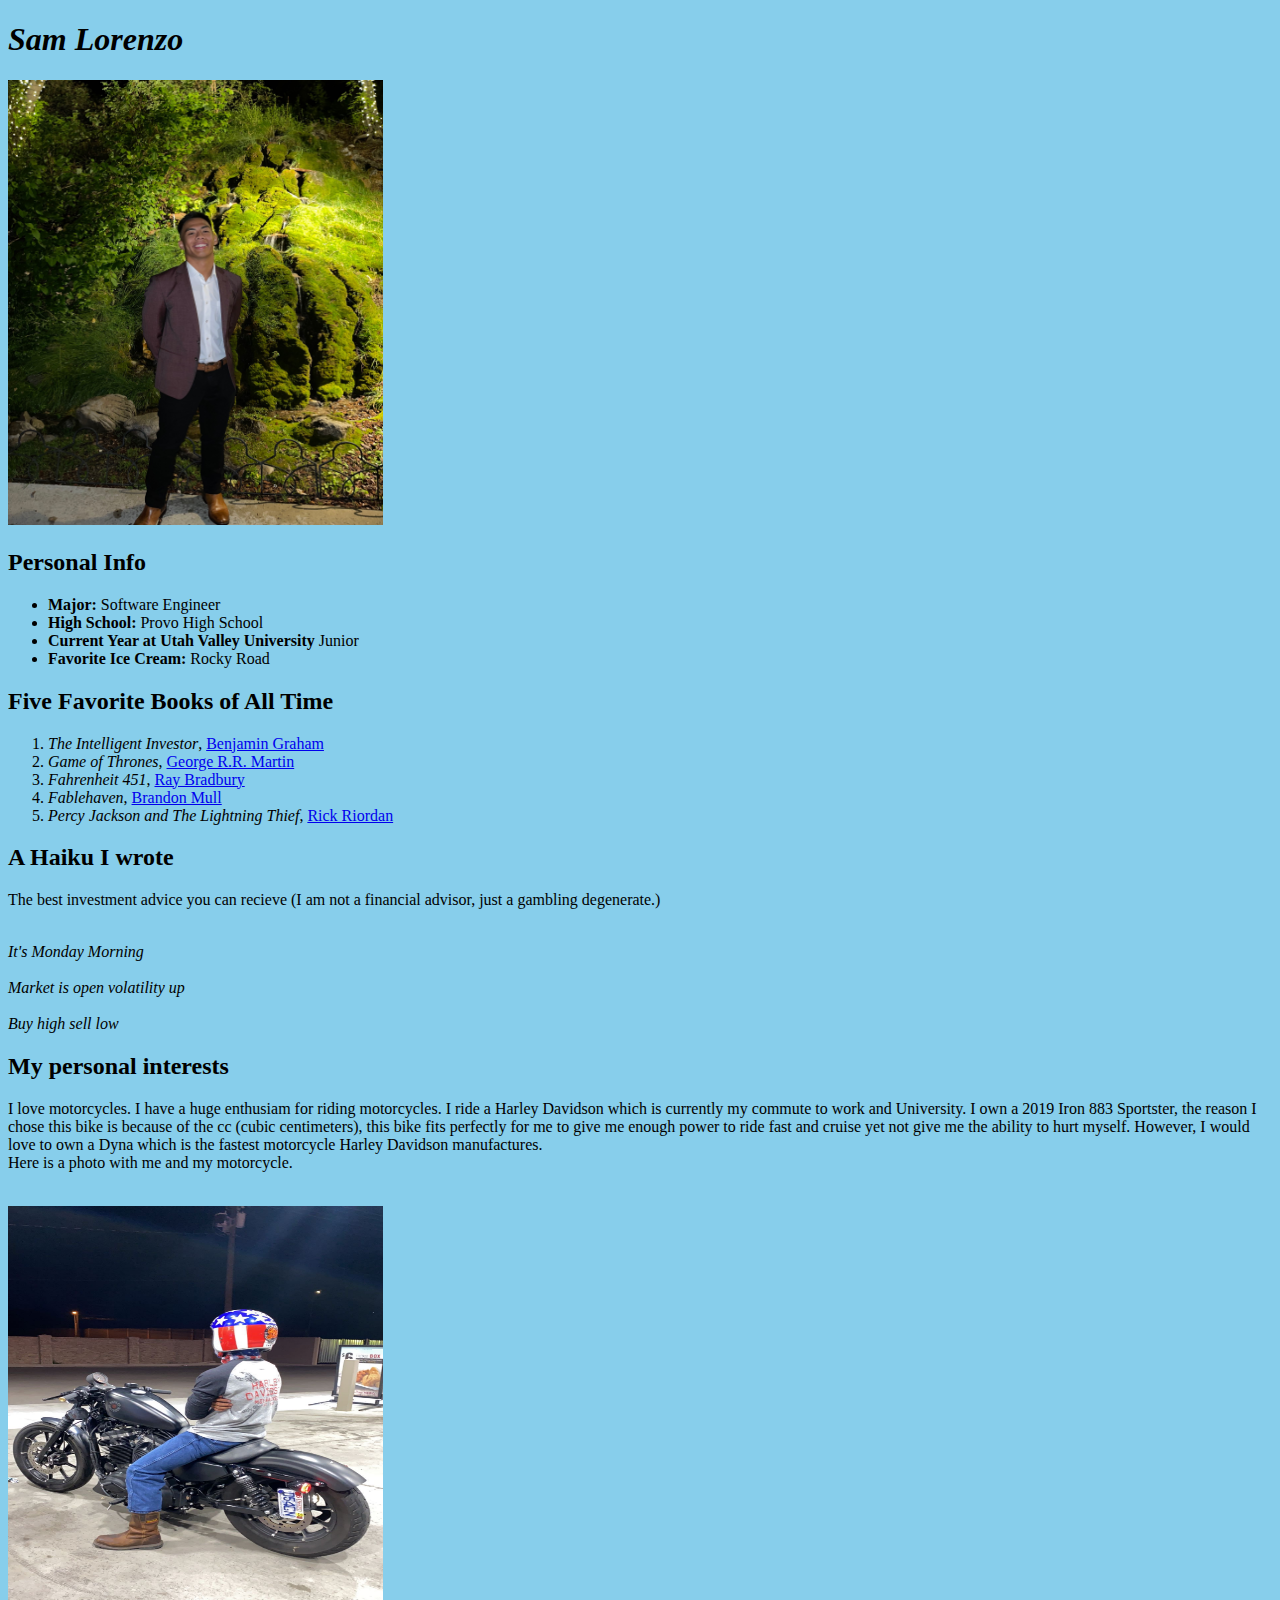
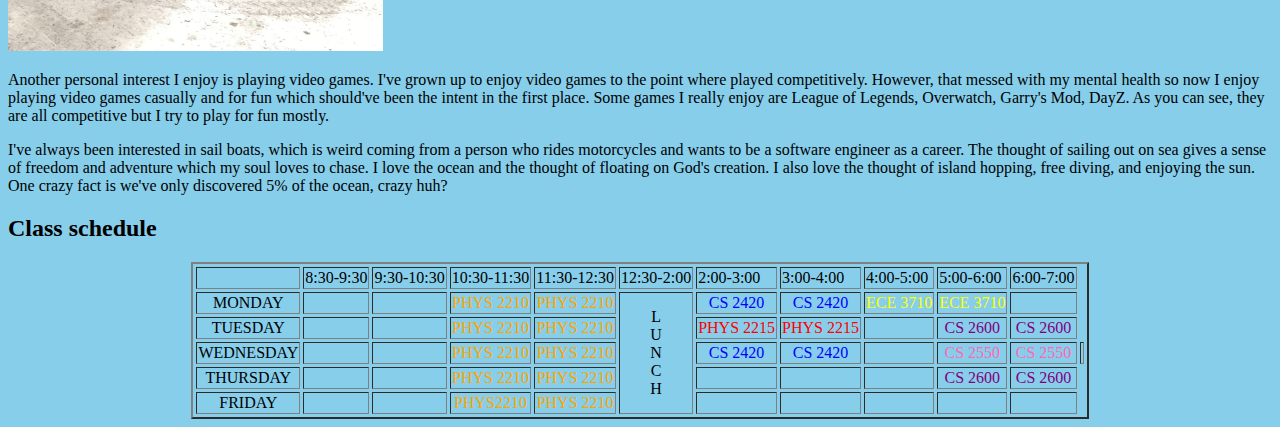
<file: MyWebsite/index.html>
<!DOCTYPE html>
<html lang="en">
  <head>
    <meta charset="UTF-8" />
    <meta http-equiv="X-UA-Compatible" content="IE=edge" />
    <meta name="viewport" content="width=device-width, initial-scale=1.0" />
    <title>Document</title>
  </head>
  <body>
    <h1><i>Sam Lorenzo</i></h1>
    <img src="img/self.portrait.jpg" alt="Sam" width="375" height="445" />

    <h2>Personal Info</h2>

    <ul>
      <li><strong>Major:</strong> Software Engineer</li>
      <li><strong>High School:</strong> Provo High School</li>
      <li><strong>Current Year at Utah Valley University</strong> Junior</li>
      <li><strong>Favorite Ice Cream: </strong> Rocky Road</li>
    </ul>

    <h2>Five Favorite Books of All Time</h2>
    <ol>
      <li>
        <i>The Intelligent Investor</i>,
        <a href="https://en.wikipedia.org/wiki/The_Intelligent_Investor"
          >Benjamin Graham</a
        >
      </li>
      <li>
        <i>Game of Thrones</i>,
        <a href="https://en.wikipedia.org/wiki/A_Game_of_Thrones"
          >George R.R. Martin</a
        >
      </li>
    </li>
    <li>
      <i>Fahrenheit 451</i>,
      <a href="https://en.wikipedia.org/wiki/Fahrenheit_451"
        >Ray Bradbury</a
      >
    </li>

    <li>
        <i>Fablehaven</i>,
        <a href="https://en.wikipedia.org/wiki/Fablehaven"
          >Brandon Mull</a
        >
      </li>

    <li>
        <i>Percy Jackson and The Lightning Thief</i>,
        <a href="https://en.wikipedia.org/wiki/The_Lightning_Thief"
          >Rick Riordan</a
        >
    </li>  
    </ol>
    <h2>A Haiku I wrote</h2>

        <p>The best investment advice you can recieve (I am not a financial advisor, just a gambling degenerate.)</p>
            <br><i>It's Monday Morning</i></br>
            <br><i>Market is open volatility up</i></br>
            <br><i>Buy high sell low</i></br>

    <h2>My personal interests</h2>
        <p>I love motorcycles. I have a huge enthusiam for riding motorcycles. I ride a Harley Davidson which is currently my 
            commute to work and University. I own a 2019 Iron 883 Sportster, the reason I chose this bike is because of the cc (cubic centimeters), this bike fits perfectly for me 
            to give me enough power to ride fast and cruise yet not give me the ability to hurt myself. However, I would love to own a Dyna which is the fastest motorcycle 
            Harley Davidson manufactures.
        <br> Here is a photo with me and my motorcycle. </p></br>
        <img src="img/motorcycle.JPG" alt="my motorcycle" width="375" height="445">
            </p>
        <p>Another personal interest I enjoy is playing video games. I've grown up to enjoy video games to the point
            where played competitively. However, that messed with  my mental health so now I enjoy playing video games 
            casually and for fun which should've been the intent in the first place. Some games I really enjoy are League
            of Legends, Overwatch, Garry's Mod, DayZ. As you can see, they are all competitive but I try to play for fun mostly.
        </p>

        <p>I've always been interested in sail boats, which is weird coming from a person who rides motorcycles and wants to be a 
            software engineer as a career. The thought of sailing out on sea gives a sense of freedom and adventure which my soul loves to chase.
            I love the ocean and the thought of floating on God's creation. I also love the thought of island hopping, free diving, and enjoying 
            the sun. One crazy fact is we've only discovered 5% of the ocean, crazy huh?
        </p>

        <h2>Class schedule</h2>
        <body>
            <body bgcolor="skyblue">
                
                <table border="2" cellspacing="3" align="center">
                <tr>
                 <td align="center">
                 <td>8:30-9:30
                 <td>9:30-10:30
                 <td>10:30-11:30
                 <td>11:30-12:30
                 <td>12:30-2:00
                 <td>2:00-3:00
                 <td>3:00-4:00
                 <td>4:00-5:00
                 <td>5:00-6:00
                 <td>6:00-7:00
                 </td>
                </tr>
                <tr>
                 <td align="center">MONDAY
                 <td align="center"><td align="center"><font color="blue"><br>
                 <td align="center"><font color="orange">PHYS 2210<br>
                 <td align="center"><font color="orange">PHYS 2210<br>
                 <td rowspan="6"align="center">L<br>U<br>N<br>C<br>H
                 <td align="center"><font color="blue">CS 2420<br>
                 <td align="center"><font color="blue">CS 2420<br>
                 <td align="center"><font color="yellow">ECE 3710<br>
                 <td align="center"><font color="yellow">ECE 3710<br>
                 <td align="center">
                </tr>
                <tr>
                 <td align="center">TUESDAY
                 <td align="center"><font color="blue"><br>
                 <td align="center"><font color="red"><br>
                 <td align="center"><font color="orange">PHYS 2210<br>
                 <td align="center"><font color="orange">PHYS 2210<br>
                 <td align="center"><font color="RED">PHYS 2215<BR>
                 <td align="center"><font color="RED">PHYS 2215<br>
                <td align="center"><font color="yellow"><br>
                <td align="center"><font color="PURPLE">CS 2600<br>
                <td align="center"><font color="PURPLE">CS 2600<br>
                </tr>
                <tr>
                 <td align="center">WEDNESDAY
                 <td align="center"><font color="pink"><br>
                 <td align="center"><font color="orange"><BR>
                 <td align="center"><font color="orange">PHYS 2210<br>
                 <td align="center"><font color="orange">PHYS 2210<br>
                 <td align="center"><font color="blue">CS 2420<br>
                 <td align="center"><font color="blue">CS 2420<br>
                 <td align="center"><font color="YELLOW"><br>
                 <td align="center"><font color="HOTPINK">CS 2550<br>
                 <td align="center"><font color="HOTPINK">CS 2550<br>
                 <td align="center">
                </tr>
                <tr>
                 <td align="center">THURSDAY
                 <td align="center"><br>
                 <td align="center"><font color="brown"><br>
                 <td align="center"><font color="orange">PHYS 2210<BR>
                 <td align="center"><font color="orange">PHYS 2210 <br>
                 <td align="center"><font color="blue"> <br>
                 <td align="center"><font color="blue"> <br>
                 <td align="center"><font color="yellow"> <br>
                 <td align="center"><font color="PURPLE">CS 2600<br>
                 <td align="center"><font color="PURPLE">CS 2600<br>
                 </tr>
                <tr>
                 <td align="center">FRIDAY
                 <td align="center"><font color="orange"><BR>
                 <td align="center"><font color="maroon"><br>
                 <td align="center"><font color="orange">PHYS2210<br>
                 <td align="center"><font color="orange">PHYS 2210<br>
                 <td align="center"><font color="blue"> <br>
                 <td align="center"><font color="blue"> <br>
                <td align="center"><font color="yellow"> <br>
                <td align="center"><font color="yellow"> <br>
                <td align="center">
                </tr>
                </body>
            </table>
        </body>
</html>
</file>
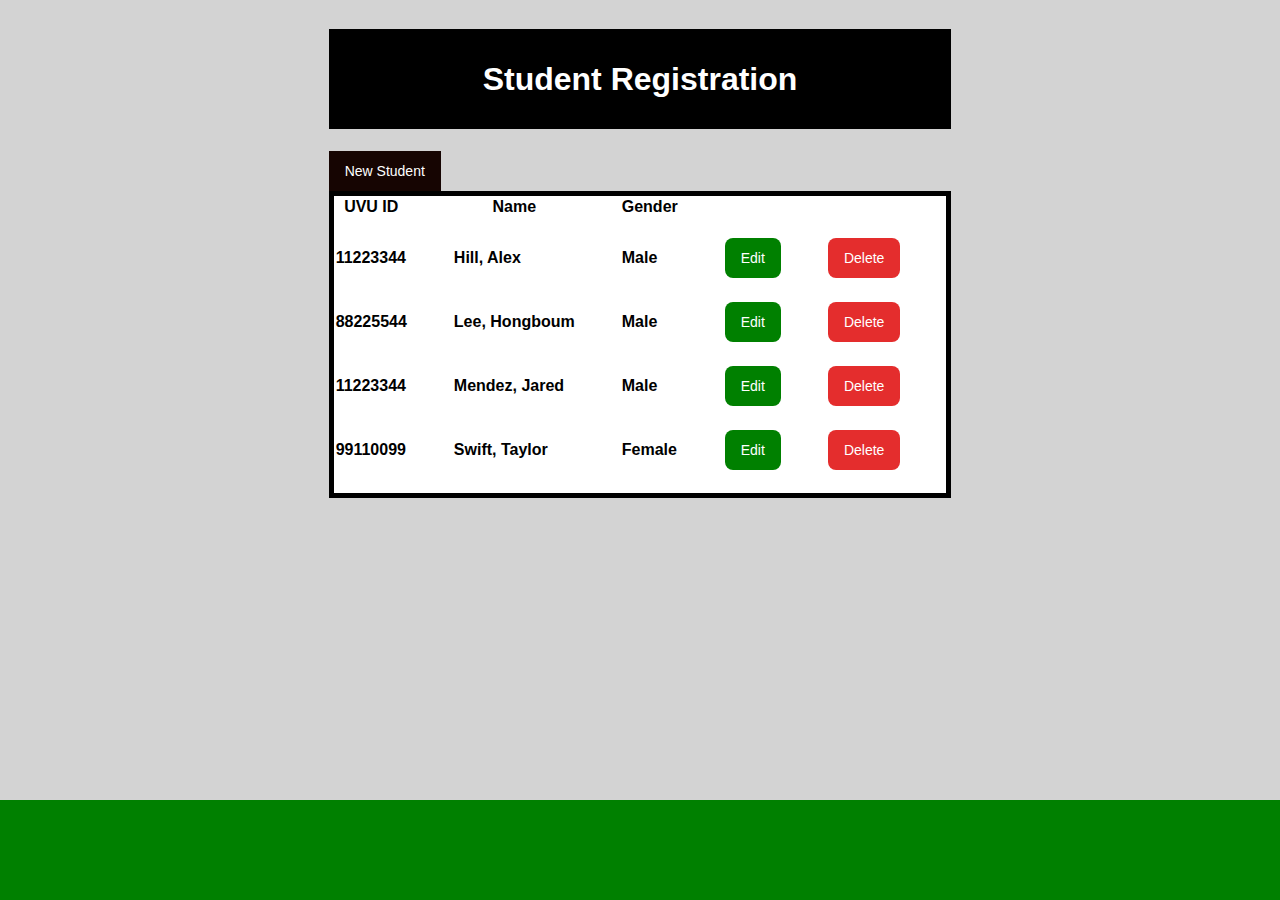
<file: Project05 MVC Part B/index.html>
<!DOCTYPE html>
<html>
  <head>
    <link rel="stylesheet" href="styles/styles.css" />
    <title>Student Registration</title>
    <script src="./scripts/model.js" type="text/javascript"></script>
    <script src="./scripts/controller.js" type="text/javascript"></script>
  </head>
  <body>
    <div id="studentEditArea">
      <h1 id="formTitle"></h1>
      <form name="editForm">
        <table>
          <tr>
            <td>First name:</td>
            <td><input type="text" name="firstNameEdit" /></td>
            <td id="firstNameError">&nbsp;</td>
          </tr>
          <tr>
            <td>Last name:</td>
            <td><input type="text" name="lastNameEdit" /></td>
            <td id="lastNameError">&nbsp;</td>
          </tr>
          <tr>
              <td>Gender:</td>
              <td>
                  <label> <input type="radio" name="gender" value="male" id="genderMaleRadio" />Male</label>
                  <label> <input type="radio" name="gender" value="female" id="genderFemaleRadio" />Female</label>
                  <td id="genderError">&nbsp;</td>
              </td>
          </tr>
          <tr>
            <td>UVU ID:</td>
            <td><input type="text" name="uvuIdEdit" /></td>
            <td id="uvuIdError">&nbsp;</td>
          </tr>
          <tr>
              <td>Race:</td>
              <td>
                  <select name="raceSelect">
                      <option value="caucasian">Caucasian</option>
                      <option value="african american">African American</option>
                      <option value="hispanic">Hispanic</option>
                      <option value="asian">Asian</option>
                      <option value="other">Other</option>

                  </select>
              </td>
              <td id="raceError">&nbsp;</td>
          </tr>
          <tr>
              <td>Age: </td>
              <td><input type="text" name="ageEdit" /></td>
              <td id="ageError">&nbsp;</td>
          </tr>
          <tr>
              <td>&nbsp;</td>
              <td>
                  <label><input type="checkbox" name="isVeteran" />Are you a US veteran?
                </label>
                </td>
                <td>&nbsp;</td>
          </tr>
          <tr>
              <td>
                  <button type="button" id="updateBtn">Update</button>
                  <button type="button" id="createBtn">Create</button>
              </td>
              <td>&nbsp;</td>
              <td>
                <button type="button" id="cancelBtn">Cancel</button>
              </td>
        </table>
      </form>
    </div>

    <div id="studentListArea">
        <h1>Student Registration</h1>
        <button type="button" id="newBtn"> New Student</button>
        <table id="studentTable">
            <tr>
                <th>UVU ID</th>
                <th>Name</th>
                <th>Gender</th>
                <th></th>
                <th></th>
            </tr>
        </table>
    </div>
    <div class="footer">
      <p></p>
    </div>
    <script>
        // Add some test data to the model
        modelCreateStudent("Alex", "Hill", true, 11223344, "african american", 23, false);
        modelCreateStudent("Hongboum", "Lee", true, 88225544, "caucasian", 32, false);
        modelCreateStudent("Jared", "Mendez", true, 11223344, "asian", 32, true);
        modelCreateStudent("Taylor", "Swift", false, 99110099, "hispanic", 32, false);

        // Initialize all the controller
        onPageLoad();
    </script>
  </body>
</html>
</file>
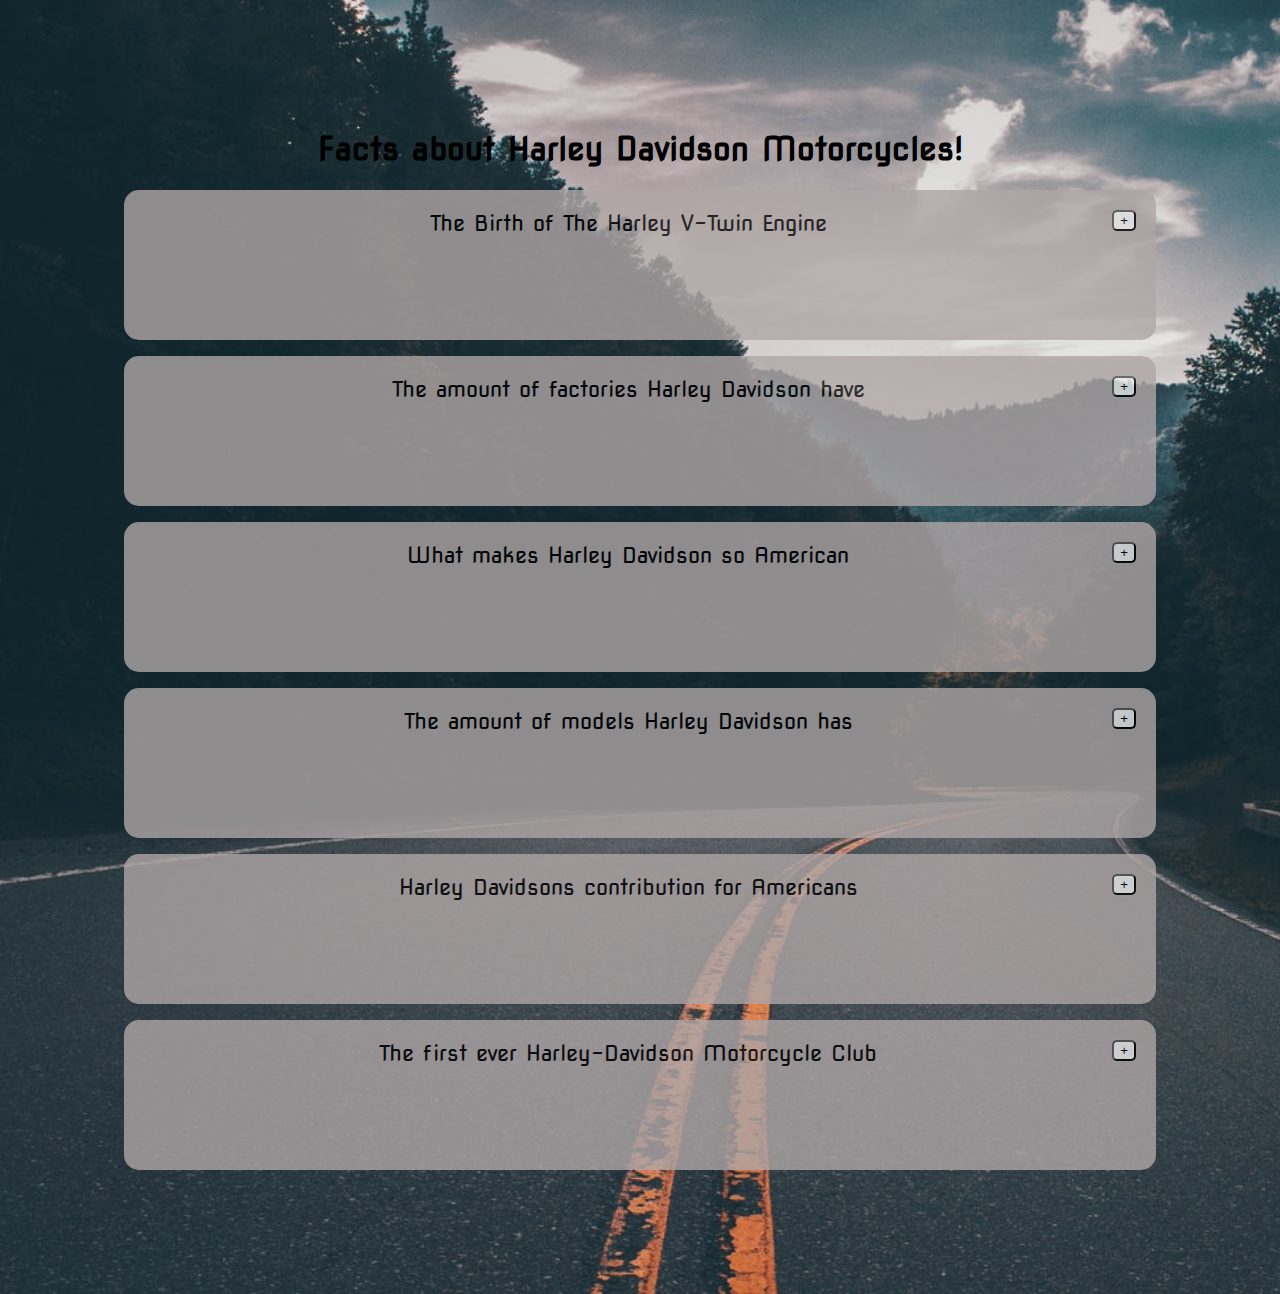
<file: Trivial/index.html>
<!DOCTYPE html>
<html lang="en">
  <head>
    <meta charset="UTF-8" />
    <meta http-equiv="X-UA-Compatible" content="IE=edge" />
    <meta name="viewport" content="width=device-width, initial-scale=1.0" />
    <title>Facts about Harley Davidson Motorcycles</title>
    <link rel="stylesheet" href="./styles/styles.css" />
  </head>
  <body>
    <h1>Facts about Harley Davidson Motorcycles!</h1>
    <main></main>

    <script src="./scripts/apps.js"></script>
  </body>
</html>
</file>
<file: Project05 MVC Part B/styles/styles.css>
h1 {
  display: flex;
  justify-content: center;
  align-items: center;
  background-color: #000;
  height: 100px;
  width: 100%;
  color: #ffffff;
}

#studentListArea {
  display: flex;
  justify-content: center;
  align-items: center;
}
body {
  font-family: ITCAvantGardeStd-Bk, Arial, sans-serif;
  display: flex;
  justify-content: center;
  align-items: center;
  background-color: lightgray;
}

table {
  border: 1px solid black;
  background-color: white;
  border-spacing: 1px;
  border-collapse: separate;
  border-width: thick;
  justify-content: center;
  display: block;
}

td {
  padding-right: 45px;
  font-family: ITCAvantGardeStd-Bk, Arial, sans-serif;
  font-weight: bold;
  padding-bottom: 22px;
}

label {
  content: '\A';
  display: block;
  position: relative;
  align-items: center;
  font-size: 14px;
}

input {
  font-family: ITCAvantGardeStd-Bk, Arial, sans-serif;
  font-weight: bold;
}

select {
  font-family: ITCAvantGardeStd-Bk, Arial, sans-serif;
  font-weight: bold;
}

th {
  padding-right: 45px;
  padding-bottom: 20px;
  font-family: ITCAvantGardeStd-Bk, Arial, sans-serif;
}

tr {
  border-width: 0;
  font-family: ITCAvantGardeStd-Bk, Arial, sans-serif;
  border-collapse: collapse;
  margin: 0;
}

#newBtn {
  background-color: rgb(22, 5, 2);
  border-style: none;
  box-sizing: border-box;
  color: #ffffff;
  cursor: pointer;
  display: inline-block;
  font-family: 'Haas Grot Text R Web', 'Helvetica Neue', Helvetica, Arial,
    sans-serif;
  font-size: 14px;
  font-weight: 500;
  height: 40px;
  line-height: 20px;
  list-style: none;
  margin: 0;
  outline: none;
  padding: 10px 16px;
  position: relative;
  text-align: center;
  text-decoration: none;
  transition: color 100ms;
  vertical-align: baseline;
  user-select: none;
  -webkit-user-select: none;
  touch-action: manipulation;
}

#newBtn:hover,
#newBtn:focus {
  background-color: green;
}

#createBtn {
  appearance: button;
  background-color: rgb(0, 0, 0);
  background-image: none;
  border: 1px solid #000;
  border-radius: 4px;
  box-shadow: #fff 4px 4px 0 0, #000 4px 4px 0 1px;
  box-sizing: border-box;
  color: #fff;
  cursor: pointer;
  display: inline-block;
  font-family: ITCAvantGardeStd-Bk, Arial, sans-serif;
  font-size: 14px;
  font-weight: 400;
  line-height: 20px;
  margin: 0 5px 10px 0;
  overflow: visible;
  padding: 12px 40px;
  text-align: center;
  text-transform: none;
  touch-action: manipulation;
  user-select: none;
  -webkit-user-select: none;
  vertical-align: middle;
  white-space: nowrap;
  max-width: 500px;
  margin: auto;
}

#createBtn:focus {
  text-decoration: none;
}

#createBtn:hover {
  text-decoration: none;
}

#createBtn:active {
  box-shadow: rgba(0, 0, 0, 0.125) 0 3px 5px inset;
  outline: 0;
}

#createBtn:not([disabled]):active {
  box-shadow: #fff 2px 2px 0 0, #000 2px 2px 0 1px;
  transform: translate(2px, 2px);
}

@media (min-width: 768px) {
  #createBtn {
    padding: 12px 50px;
  }
}

#cancelBtn {
  appearance: button;
  background-color: #000;
  background-image: none;
  border: 1px solid #000;
  border-radius: 4px;
  box-shadow: #fff 4px 4px 0 0, #000 4px 4px 0 1px;
  box-sizing: border-box;
  color: #fff;
  cursor: pointer;
  display: inline-block;
  font-family: ITCAvantGardeStd-Bk, Arial, sans-serif;
  font-size: 14px;
  font-weight: 400;
  line-height: 20px;
  margin: 0 5px 10px 0;
  overflow: visible;
  padding: 12px 40px;
  text-align: center;
  text-transform: none;
  touch-action: manipulation;
  user-select: none;
  -webkit-user-select: none;
  vertical-align: middle;
  white-space: nowrap;
}

#cancelBtn:focus {
  text-decoration: none;
}

#cancelBtn:hover {
  text-decoration: none;
}

#cancelBtn:active {
  box-shadow: rgba(0, 0, 0, 0.125) 0 3px 5px inset;
  outline: 0;
}

#cancelBtn:not([disabled]):active {
  box-shadow: #fff 2px 2px 0 0, #000 2px 2px 0 1px;
  transform: translate(2px, 2px);
}

@media (min-width: 768px) {
  #cancelBtn {
    padding: 12px 50px;
  }
}

#editBtn {
  background-color: green;
  border-radius: 8px;
  border-style: none;
  box-sizing: border-box;
  color: #ffffff;
  cursor: pointer;
  display: inline-block;
  font-family: 'Haas Grot Text R Web', 'Helvetica Neue', Helvetica, Arial,
    sans-serif;
  font-size: 14px;
  font-weight: 500;
  height: 40px;
  line-height: 20px;
  list-style: none;
  margin: 0;
  outline: none;
  padding: 10px 16px;
  position: relative;
  text-align: center;
  text-decoration: none;
  transition: color 100ms;
  vertical-align: baseline;
  user-select: none;
  -webkit-user-select: none;
  touch-action: manipulation;
}

#editBtn:hover,
#editBtn:focus {
  background-color: green;
}

#deleteBtn {
  background-color: #e42d2d;
  border-radius: 8px;
  border-style: none;
  box-sizing: border-box;
  color: #ffffff;
  cursor: pointer;
  display: inline-block;
  font-family: 'Haas Grot Text R Web', 'Helvetica Neue', Helvetica, Arial,
    sans-serif;
  font-size: 14px;
  font-weight: 500;
  height: 40px;
  line-height: 20px;
  list-style: none;
  margin: 0;
  outline: none;
  padding: 10px 16px;
  position: relative;
  text-align: center;
  text-decoration: none;
  transition: color 100ms;
  vertical-align: baseline;
  user-select: none;
  -webkit-user-select: none;
  touch-action: manipulation;
}

#deleteBtn:hover,
#deleteBtn:focus {
  background-color: #e42d2d;
}

#formTitle {
  align-items: center;
  justify-content: center;
  display: flex;
}

#updateBtn {
  appearance: button;
  background-color: #000;
  background-image: none;
  border: 1px solid #000;
  border-radius: 4px;
  box-shadow: #fff 4px 4px 0 0, #000 4px 4px 0 1px;
  box-sizing: border-box;
  color: #fff;
  cursor: pointer;
  display: inline-block;
  font-family: ITCAvantGardeStd-Bk, Arial, sans-serif;
  font-size: 14px;
  font-weight: 400;
  line-height: 20px;
  margin: 0 5px 10px 0;
  overflow: visible;
  padding: 12px 40px;
  text-align: center;
  text-transform: none;
  touch-action: manipulation;
  user-select: none;
  -webkit-user-select: none;
  vertical-align: middle;
  white-space: nowrap;
}

#updateBtn:focus {
  text-decoration: none;
}

#updateBtn:hover {
  text-decoration: none;
}

#updateBtn:active {
  box-shadow: rgba(0, 0, 0, 0.125) 0 3px 5px inset;
  outline: 0;
}

#updateBtn:not([disabled]):active {
  box-shadow: #fff 2px 2px 0 0, #000 2px 2px 0 1px;
  transform: translate(2px, 2px);
}

@media (min-width: 768px) {
  #updateBtn {
    padding: 12px 50px;
  }
}

.footer {
  position: fixed;
  left: 0;
  bottom: 0;
  width: 100%;
  background-color: green;
  color: white;
  text-align: center;
  height: 100px;
}
</file>
<file: Trivial/styles/styles.css>
@import url('https://fonts.googleapis.com/css2?family=Nova+Square&display=swap');

.hidden {
  display: none;
}

main {
  font-family: 'Nova Square', cursive;
}

body {
  background-image: url(../images/background.jpg);
  padding: 100px;
  background-size: cover;
}

button {
  float: right;
  border-radius: 5px;
}

article {
  text-align: center;
  font-size: 22px;
  height: 110px;
  margin: 16px;
  padding: 20px;
  border-radius: 15px;
  background-color: rgb(175, 166, 166);
  opacity: 0.8;
}

label {
  font-family: 'Nova Square', cursive;
}

p {
  font-family: 'Nova Square', cursive;
}

h1 {
  font-family: 'Nova Square', cursive;
  text-align: center;
}
</file>
